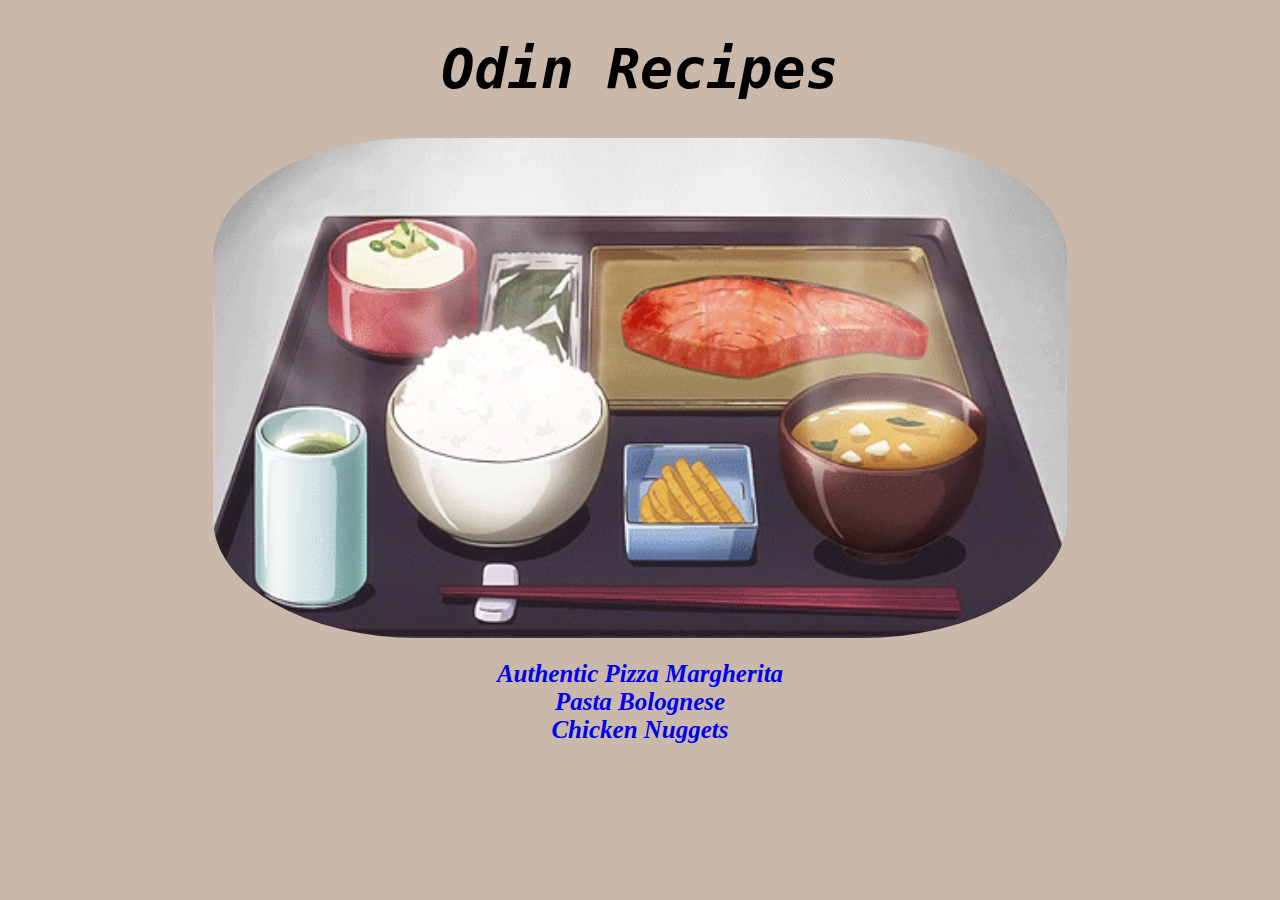
<file: index.html>
<!DOCTYPE html>
<html lang="en">
<head>
    <meta charset="UTF-8">
    <meta http-equiv="X-UA-Compatible" content="IE=edge">
    <meta name="viewport" content="width=device-width, initial-scale=1.0">
    <title>Document</title>
    <link rel="stylesheet" href="style.css"/>
</head>

<body>

    <h1 class="hone">Odin Recipes</h1>
    
    <img src="images/index.gif" width="auto" height="500px">

    <h3>
   <div class="recipes"><a href="recipes/pizza.html">Authentic Pizza Margherita</a></div>
   <div class="recipes"><a href="recipes/pasta.html">Pasta Bolognese</a></div> 
   <div class="recipes"><a href="recipes/nuggets.html">Chicken Nuggets</a></li></div>
    </h3>
  
   

</body>
</html>
</file>
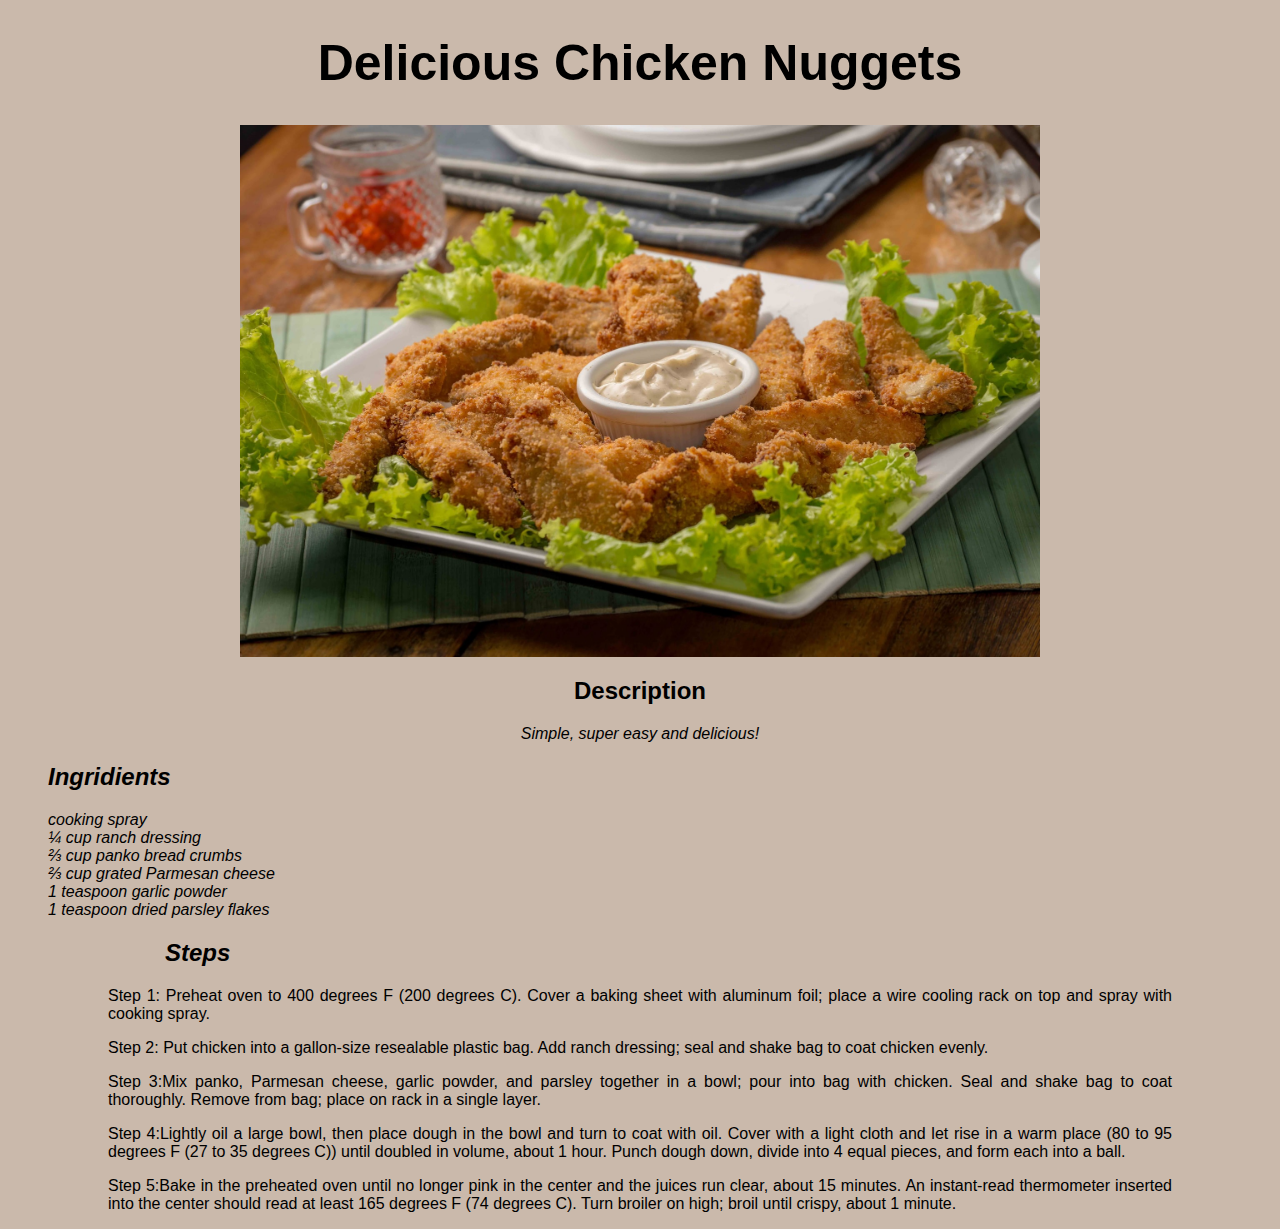
<file: recipes/nuggets.html>
<!DOCTYPE html>
<html lang="en">
<head>
    <meta charset="UTF-8">
    <meta http-equiv="X-UA-Compatible" content="IE=edge">
    <meta name="viewport" content="width=device-width, initial-scale=1.0">
    <title>Delicious Chicken Nuggets</title>
</head>
<link rel="stylesheet" href="nuggets.css"/>
<body>
    <h1>Delicious Chicken Nuggets</h1>
    
    <img src="../images/nuggets.jpg" width="500" height="400">

    <h2 class="descr">Description</h2>
    
    <p class="descrnugg">Simple, super easy and delicious!</p>
    
    <h2 class="ingrid">Ingridients</h2>
    
    <ul>
    <li>cooking spray</li>
    <li>¼ cup ranch dressing</li>
    <li>⅔ cup panko bread crumbs</li>
    <li>⅔ cup grated Parmesan cheese</li>
    <li>1 teaspoon garlic powder</li>
    <li>1 teaspoon dried parsley flakes</li>
    </ul>
   
    <h2 class="steps">Steps</h2>
    
    <div class="nuggsteps"> 
        <p>Step 1: Preheat oven to 400 degrees F (200 degrees C). Cover a baking sheet with aluminum foil; place a wire cooling rack on top and spray with cooking spray.</p>
        <p>Step 2: Put chicken into a gallon-size resealable plastic bag. Add ranch dressing; seal and shake bag to coat chicken evenly.</p>
        <p>Step 3:Mix panko, Parmesan cheese, garlic powder, and parsley together in a bowl; pour into bag with chicken. Seal and shake bag to coat thoroughly. Remove from bag; place on rack in a single layer.</p>
        <p>Step 4:Lightly oil a large bowl, then place dough in the bowl and turn to coat with oil. Cover with a light cloth and let rise in a warm place (80 to 95 degrees F (27 to 35 degrees C)) until doubled in volume, about 1 hour. Punch dough down, divide into 4 equal pieces, and form each into a ball.</p>
        <p>Step 5:Bake in the preheated oven until no longer pink in the center and the juices run clear, about 15 minutes. An instant-read thermometer inserted into the center should read at least 165 degrees F (74 degrees C). Turn broiler on high; broil until crispy, about 1 minute.</p>
    </div> 
        
</body>
</html>
</file>
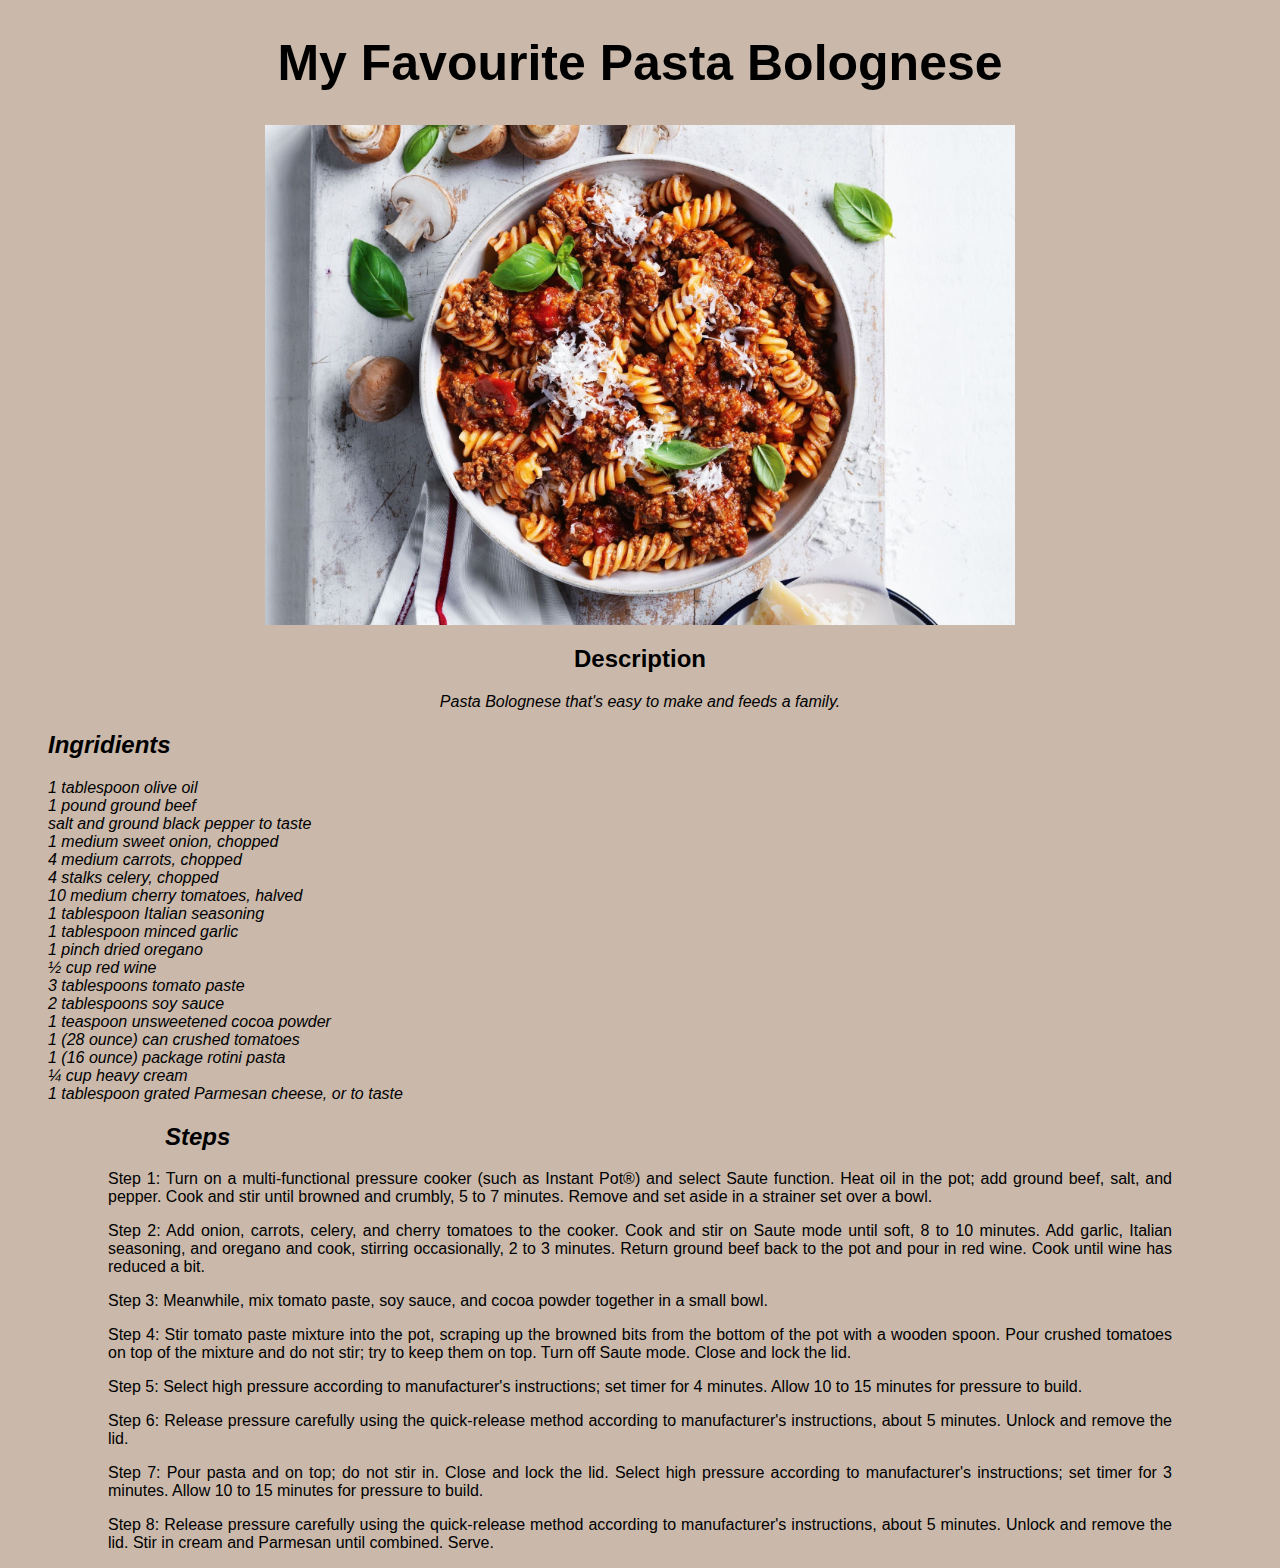
<file: recipes/pasta.html>
<!DOCTYPE html>
<html lang="en">
<head>
    <meta charset="UTF-8">
    <meta http-equiv="X-UA-Compatible" content="IE=edge">
    <meta name="viewport" content="width=device-width, initial-scale=1.0">
    <title>My Favourite Pasta Bolognese</title>
    <link rel="stylesheet" href="pasta.css"/>
</head>
<body>
    <h1 class="headone">My Favourite Pasta Bolognese</h1>
    
    <img src="../images/pasta.jpg" alt="Pasta"/>

    <h2 class="descr">Description</h2>
    
    <p class="descr descrtwo">Pasta Bolognese that's easy to make and feeds a family.</p>
    
    <h2 class="ingrid">Ingridients</h2>
    
    <ul>
    <li>1 tablespoon olive oil</li>
    <li>1 pound ground beef</li>
    <li>salt and ground black pepper to taste</li>
    <li>1 medium sweet onion, chopped</li>
    <li>4 medium carrots, chopped</li>
    <li>4 stalks celery, chopped</li>
    <li>10 medium cherry tomatoes, halved</li>
    <li>1 tablespoon Italian seasoning</li>
    <li>1 tablespoon minced garlic</li>
    <li>1 pinch dried oregano</li>
    <li>½ cup red wine</li>
    <li>3 tablespoons tomato paste</li>
    <li>2 tablespoons soy sauce</li>
    <li>1 teaspoon unsweetened cocoa powder</li>
    <li>1 (28 ounce) can crushed tomatoes</li>
    <li>1 (16 ounce) package rotini pasta</li>
    <li>¼ cup heavy cream</li>
    <li>1 tablespoon grated Parmesan cheese, or to taste</li>
    </ul>
   
    <h2 class="steps">Steps</h2>
    
<div class="pastasteps">
        <p>Step 1: Turn on a multi-functional pressure cooker (such as Instant Pot®) and select Saute function. Heat oil in the pot; add ground beef, salt, and pepper. Cook and stir until browned and crumbly, 5 to 7 minutes. Remove and set aside in a strainer set over a bowl.</p>
        <p>Step 2: Add onion, carrots, celery, and cherry tomatoes to the cooker. Cook and stir on Saute mode until soft, 8 to 10 minutes. Add garlic, Italian seasoning, and oregano and cook, stirring occasionally, 2 to 3 minutes. Return ground beef back to the pot and pour in red wine. Cook until wine has reduced a bit.</p>
        <p>Step 3: Meanwhile, mix tomato paste, soy sauce, and cocoa powder together in a small bowl.</p>
        <p>Step 4: Stir tomato paste mixture into the pot, scraping up the browned bits from the bottom of the pot with a wooden spoon. Pour crushed tomatoes on top of the mixture and do not stir; try to keep them on top. Turn off Saute mode. Close and lock the lid.</p>
        <p>Step 5: Select high pressure according to manufacturer's instructions; set timer for 4 minutes. Allow 10 to 15 minutes for pressure to build.</p>
        <p>Step 6: Release pressure carefully using the quick-release method according to manufacturer's instructions, about 5 minutes. Unlock and remove the lid.</p>
        <p>Step 7: Pour pasta and on top; do not stir in. Close and lock the lid. Select high pressure according to manufacturer's instructions; set timer for 3 minutes. Allow 10 to 15 minutes for pressure to build.</p>
        <p>Step 8: Release pressure carefully using the quick-release method according to manufacturer's instructions, about 5 minutes. Unlock and remove the lid. Stir in cream and Parmesan until combined. Serve.</p>
    </div>
        
</body>
</html>
</file>
<file: style.css>
* {
    text-align: center;
}
body {
    background-color: rgba(99, 50, 10, 0.342); 
}

.hone {
    font-size: 55px;
    font-style: oblique;
    font-weight: 600;
    font-family: monospace;
   
}
.recipes {
    color: black;
    font-size: 25px;
    font-style: italic;
}

a {
    text-decoration: none;
}
img {
    border-radius: 24%
}
</file>
<file: recipes/nuggets.css>
body {
    background-color: rgba(99, 50, 10, 0.342);
    font-family: Verdana, Geneva, Tahoma, sans-serif;
}

h1 {
    text-align: center;
    font-size: 50px;
    font-weight: bold;
    
}

img {
display: block;
width: 800px;
height: auto;
margin: 0 auto 0 auto;
}

.descr, .descrnugg {
    text-align: center;
}

.descrnugg {
    font-style: italic;
}

.steps {
    font-style: italic;
    padding-left: 157px;
}

.nuggsteps {
    text-align: justify;
    padding-left: 100px;
    padding-right: 100px;
}

.ingrid {
    font-style: italic;
    padding-left: 40px;
}

ul {
    list-style: none;
    font-style: italic;
}
</file>
<file: recipes/pasta.css>
body {
    background-color: rgba(99, 50, 10, 0.342);
    font-family: Verdana, Geneva, Tahoma, sans-serif;
}

.descr {
    text-align: center;
}

.headone {
    text-align: center;
    font-size: 50px;
    font-weight: bold
}

img {
    display: block;
    width: 750px;
    height: auto;
    margin: 0 auto 0 auto;
}

.descr, .descrtwo {
    text-align: center;
}

.descrtwo {
    font-style: italic;
}

.ingrid{
    font-style: italic;
    padding-left: 40px;
}

ul {
    list-style: none;
    font-style: italic;
}
.steps {
    font-style: italic;
    padding-left: 157px;
}

.pastasteps {
    text-align: justify;
    padding-left: 100px;
    padding-right: 100px;
}
</file>
